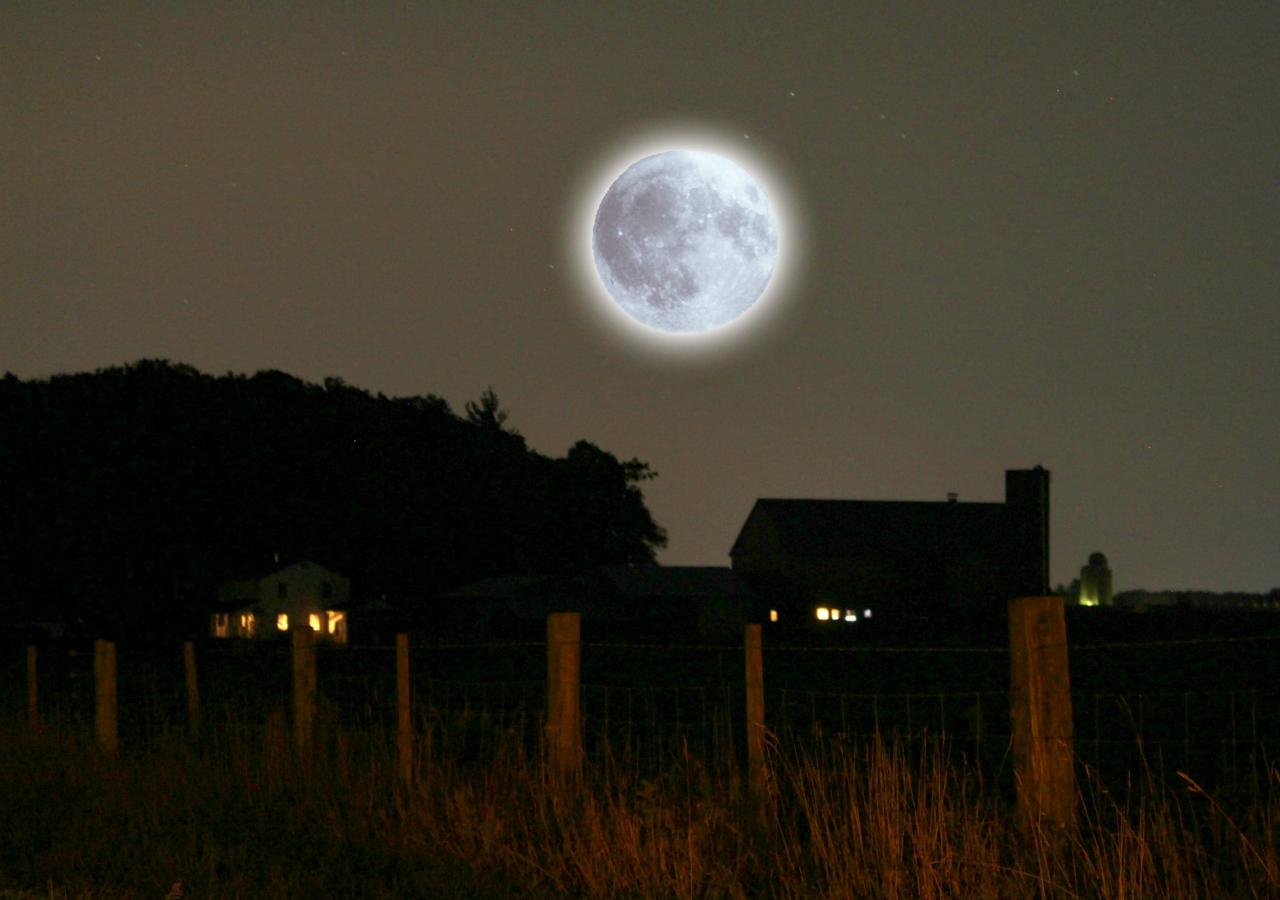
<file: moon.html>
<!DOCTYPE html>
<htm lang="en">
    <head>
        <!-- This is our high level information area
        -->
        <meta charset="UTF-8">
        <meta name="author" content="Soy Kim">
        <meta name="description" content="My Website">
        <title>The Two Headed Calf</title>
        <link rel="stylesheet" type="css" src="style.css">
        <style>
            img {
              display: block;
              margin-left: auto;
              margin-right: auto;
            }
            </style>
            <style type="text/css">
                body
                    {padding: 0;
                    margin: 0;
                    }
                    p
                    {font-size: 2em;
                        margin:0;
                        text-align: center;
                        position: absolute;
                        top: 10%;
                        left: 30%;
                        transform: translateX(-50%;) translateY(-50%);
                    }
            </style>
        <style>
                body {
                background-image: url('images/farm.jpg');
                background-repeat: no-repeat;
                background-attachment: fixed;
                background-size: cover;
                }
        </style>
    </head>
    <body>
        <header>
            <nav></nav>
        </header>
        <main>
        <p><a href="perfect.html">
        <img src="images/moon.png"
        alt="The moon."
        style="width:50%">
        </a></p>
        </main>
    </body>
</html>
</file>
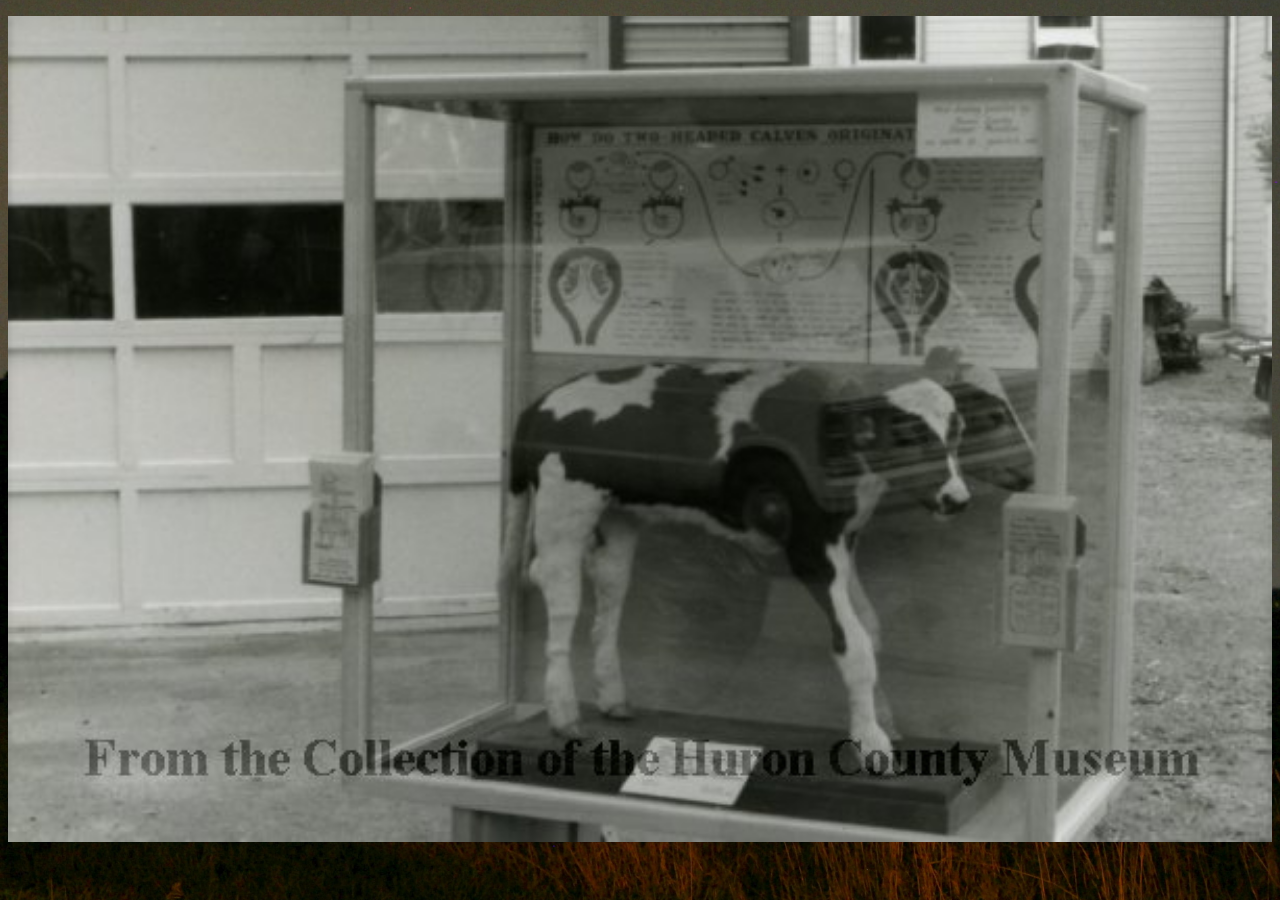
<file: museum.html>
<!DOCTYPE html>
<htm lang="en">
    <head>
        <!-- This is our high level information area
        -->
        <meta charset="UTF-8">
        <meta name="author" content="Soy Kim">
        <meta name="description" content="My Website">
        <title>The Two Headed Calf</title>
        <link rel="stylesheet" type="css" src="style.css">
        <style>
            img {
              display: block;
              margin-left: auto;
              margin-right: auto;
            }
            </style>
    <style>
        body {
        background-image: url('images/farm.jpg');
        background-repeat: no-repeat;
        background-attachment: fixed;
        background-size: cover;
        }
    </style>
        
    </head>
    <body>
        <header>
            <nav></nav>
        </header>
        <main>
        <p><a href="page1.html">
        <img src="images/calfm.jpg"
        alt="The two headed calf displayed in a museum."
        style="width:100%">
        </a></p>
        </main>
    </body>
</html>
</file>
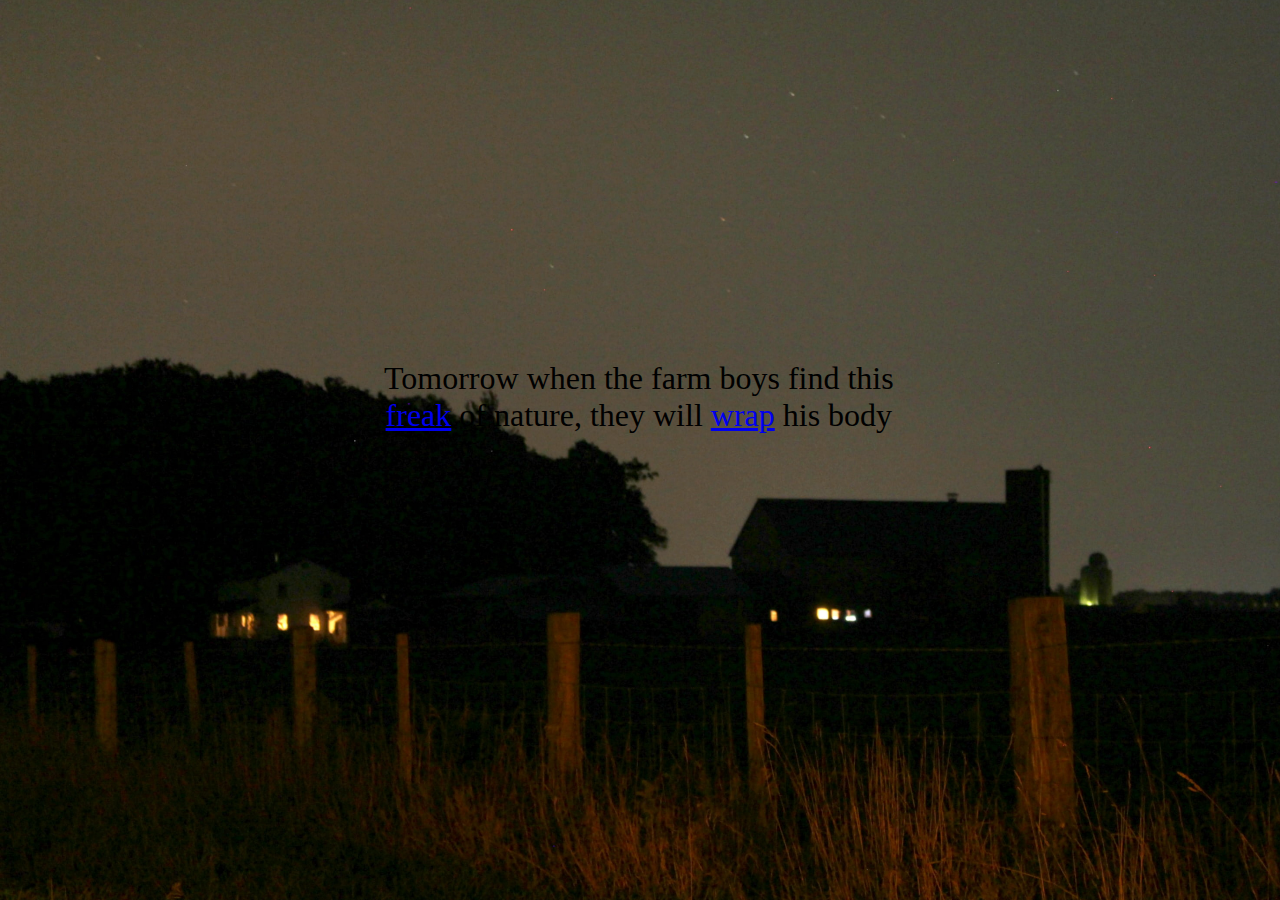
<file: page1.html>
<!DOCTYPE html>
<htm lang="en">
    <head>
        <!-- This is our high level information area
        -->
        <meta charset="UTF-8">
        <meta name="author" content="Soy Kim">
        <meta name="description" content="My Website">
        <title>The Two Headed Calf</title>
        <link rel="stylesheet" type="css" src="style.css">
        <style type="text/css">
            body
                {padding: 0;
                margin: 0;
                }
                p
                {font-size: 2em;
                    margin:0;
                    text-align: center;
                    position: absolute;
                    top: 40%;
                    left: 30%;
                    transform: translateX(-50%;) translateY(-50%);
                }
        </style>
        <style>
            body {
            background-image: url('images/farm.jpg');
            background-repeat: no-repeat;
            background-attachment: fixed;
            background-size: cover;
            }
            /*h1 {text-align: center;}
            h2 {text-align: center;}
            p {text-align: center;}*/
        </style>
    </head>
    <body>
        <header>
            <nav></nav>
        </header>
        <main>
        <p>Tomorrow when the farm boys find this<br>
            <a href="page2.html">freak</a> of nature,
            they will <a href="wrap.html">wrap</a> his body</p>
        </main>
    </body>
</html>
</file>
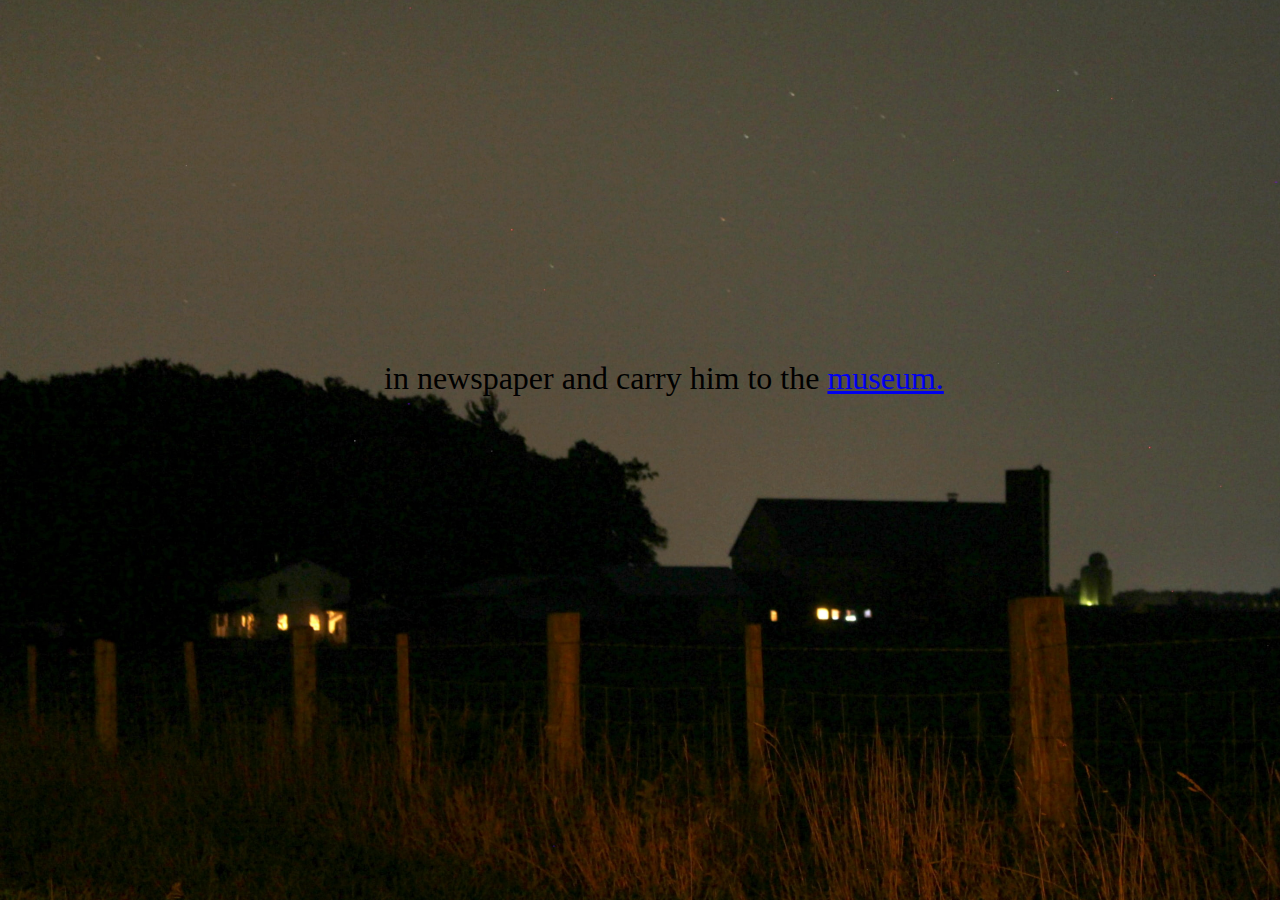
<file: page2.html>
<!DOCTYPE html>
<htm lang="en">
    <head>
        <!-- This is our high level information area
        -->
        <meta charset="UTF-8">
        <meta name="author" content="Soy Kim">
        <meta name="description" content="My Website">
        <title>The Two Headed Calf</title>
        <link rel="stylesheet" type="css" src="style.css">
        <style type="text/css">
            body
                {padding: 0;
                margin: 0;
                }
                p
                {font-size: 2em;
                    margin:0;
                    text-align: center;
                    position: absolute;
                    top: 40%;
                    left: 30%;
                    transform: translateX(-50%;) translateY(-50%);
                }
        </style>
    <style>
            body {
            background-image: url('images/farm.jpg');
            background-repeat: no-repeat;
            background-attachment: fixed;
            background-size: cover;
            }
    </style>
    </head>
    <body>
        <header>
            <nav></nav>
        </header>
        <main>
        <p>in newspaper and carry him to the <a href="museum.html">museum.</a></p>
        </main>
    </body>
</html>
</file>
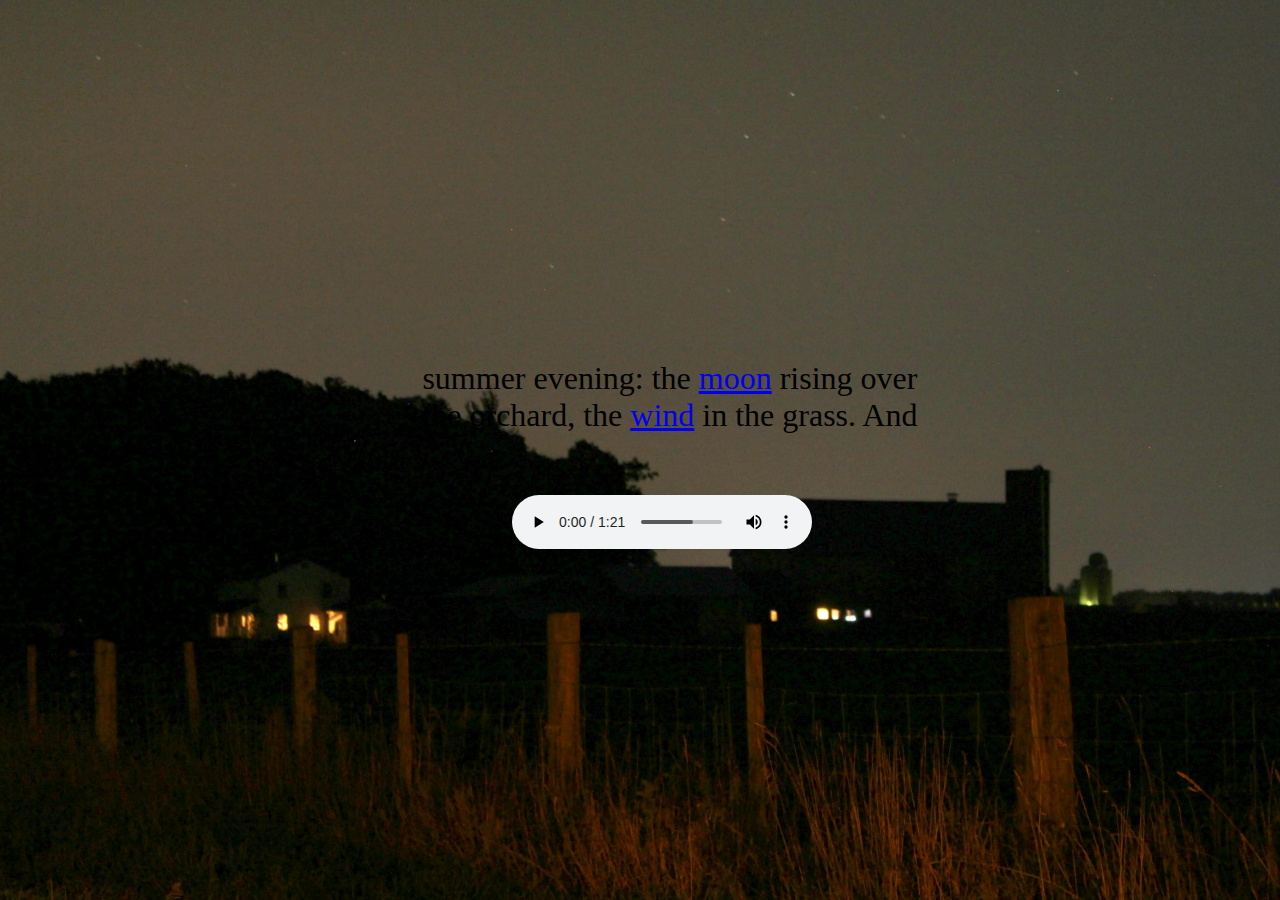
<file: perfect.html>
<!DOCTYPE html>
<htm lang="en">
    <head>
        <!-- This is our high level information area
        -->
        <meta charset="UTF-8">
        <meta name="author" content="Soy Kim">
        <meta name="description" content="My Website">
        <title>The Two Headed Calf</title>
        <link rel="stylesheet" type="css" src="style.css">
        <style>
            h1 {text-align: center;}
            h2 {text-align: center;}
            p {text-align: center;}
        </style>
            <style type="text/css">
                body
                    {padding: 0;
                    margin: 0;
                    }
                    p
                    {font-size: 2em;
                        margin:0;
                        text-align: center;
                        position: absolute;
                        top: 40%;
                        left: 33%;
                        transform: translateX(-50%;) translateY(-50%);
                    }
                    audio
                    {margin:0;
                    text-align: center;
                    position: absolute;
                    top: 55%;
                    left: 40%;
                    transform: translateX(-50%;) translateY(-50%);
                    }}
            </style>
        <style>
                body {
                background-image: url('images/farm.jpg');
                background-repeat: no-repeat;
                background-attachment: fixed;
                background-size: cover;
                }
        </style>
    </head>
    <body>
        <audio controls src="nightsound.mp3"></audio>
        <header>
            <nav></nav>
        </header>
        <main>
        <p>summer evening: the <a href="moon.html">moon</a> rising over
        <br>the orchard, the <a href="wind.html">wind</a> in the grass. And
        </p>
    </main>
    </body>
</html>
</file>
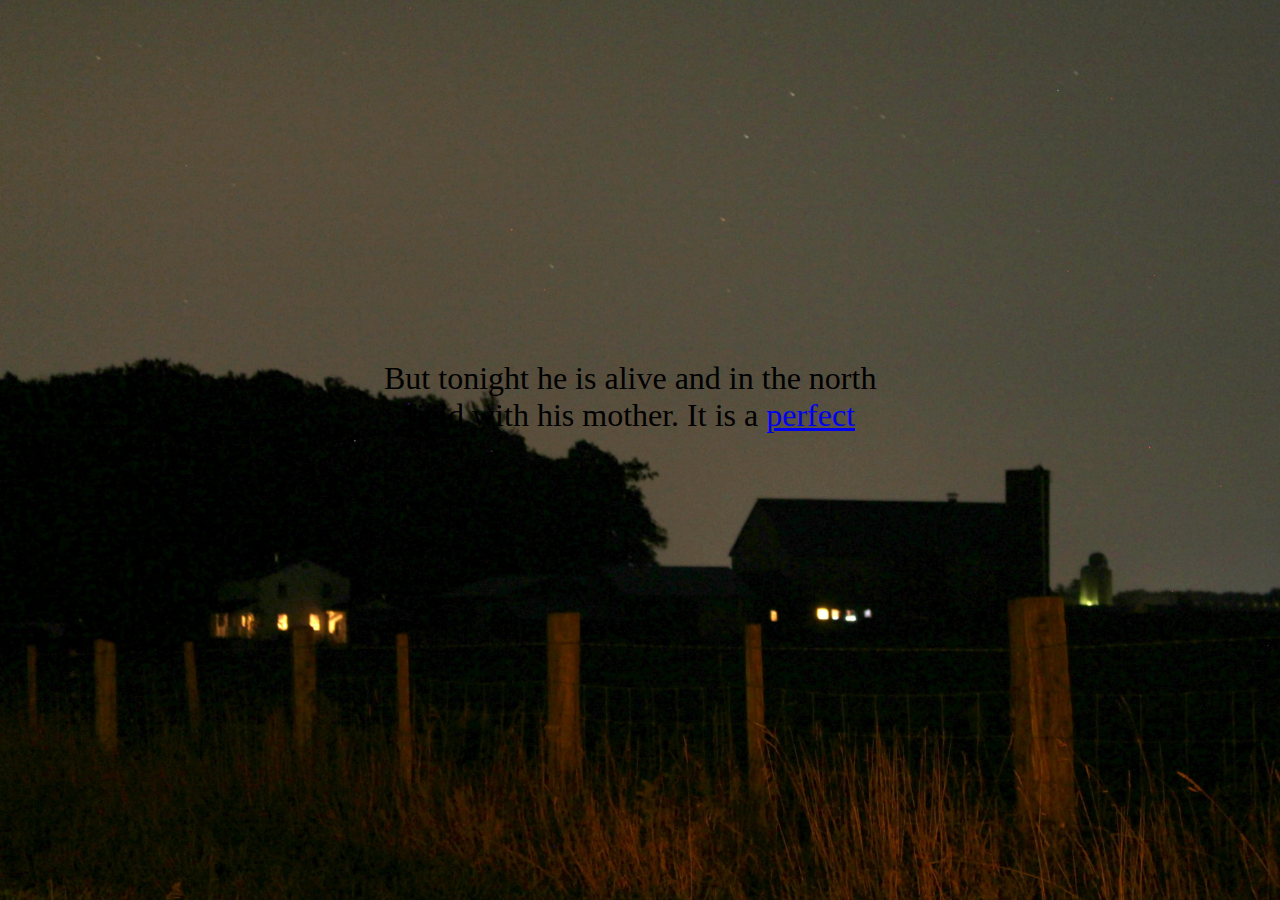
<file: wrap.html>
<!DOCTYPE html>
<htm lang="en">
    <head>
        <!-- This is our high level information area
        -->
        <meta charset="UTF-8">
        <meta name="author" content="Soy Kim">
        <meta name="description" content="My Website">
        <title>The Two Headed Calf</title>
        <link rel="stylesheet" type="css" src="style.css">
        <style>
            h1 {text-align: center;}
            h2 {text-align: center;}
            p {text-align: center;}
        </style>
        <style type="text/css">
            body
                {padding: 0;
                margin: 0;
                }
                p
                {font-size: 2em;
                    margin:0;
                    text-align: center;
                    position: absolute;
                    top: 40%;
                    left: 30%;
                    transform: translateX(-50%;) translateY(-50%);
                }
        </style>
    <style>
            body {
            background-image: url('images/farm.jpg');
            background-repeat: no-repeat;
            background-attachment: fixed;
            background-size: cover;
            }
    </style>
    </head>
    <body>
        <header>
            <nav></nav>
        </header>
        <main>
        <p>But tonight he is alive and in the north
        <br>field with his mother. It is a <a href="perfect.html">perfect</a></p>
        </main>
    </body>
</html>
</file>
